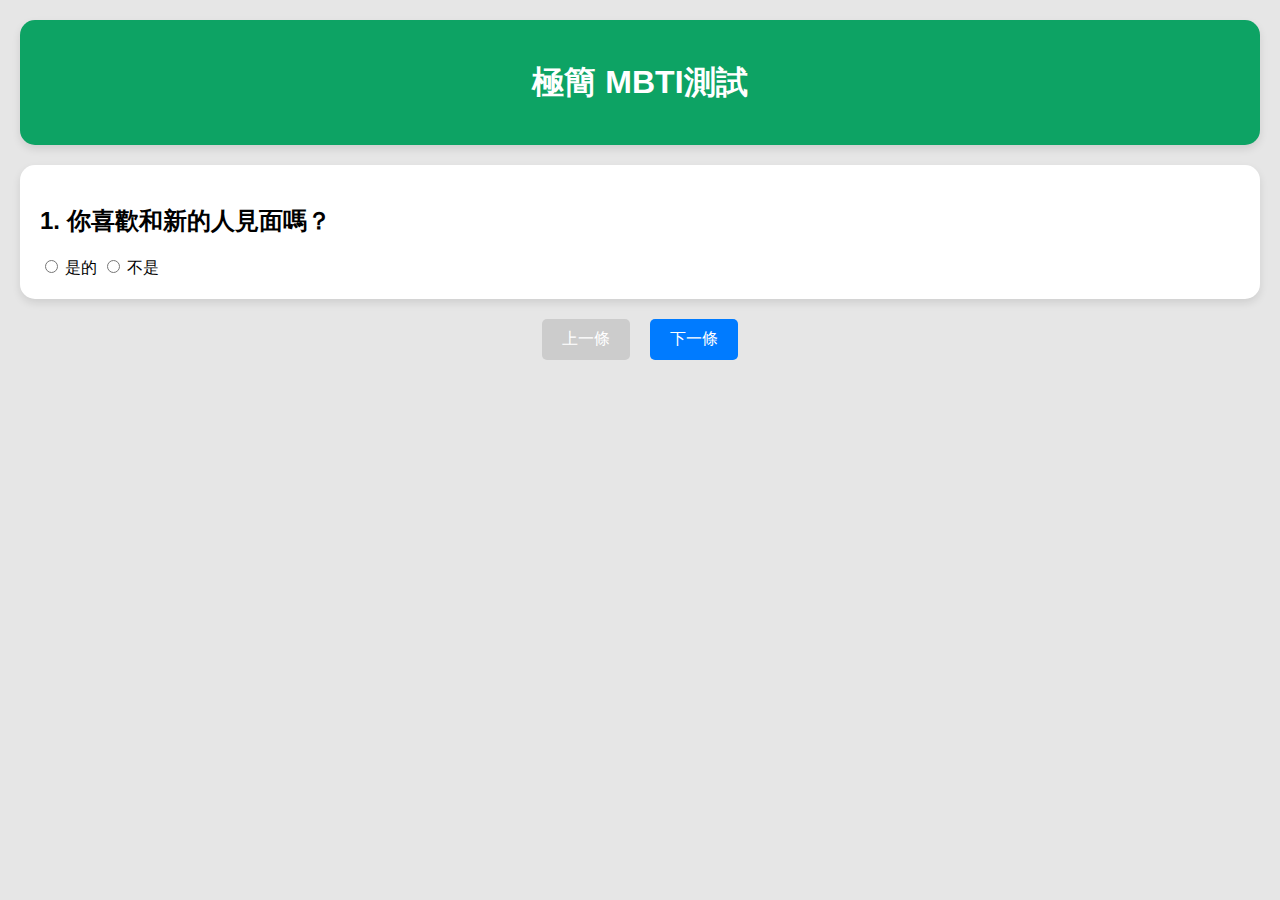
<file: index.html>
<!DOCTYPE html>
<html lang="ko">

<head>
    <meta charset="UTF-8">
    <meta name="viewport" content="width=device-width, initial-scale=1.0">
    <title>極簡 MBTI測試</title>
    <link rel="stylesheet" href="style.css">
</head>

<body>
    <div class="title-box">
        <h1>極簡 MBTI測試</h1>
    </div>
    <form id="quiz">
        <div class="question-container" id="question-container"></div>
        <div class="navigation-buttons">
            <button type="button" id="prevButton" onclick="prevQuestion()" disabled>上一條</button>
            <button type="button" id="nextButton" onclick="nextQuestion()">下一條</button>
        </div>
    </form>

    <div id="myModal" class="modal">
        <div class="modal-content">
            <span class="close" onclick="closeModal()">&times;</span>
            <div id="results"></div>
        </div>
    </div>

    <script src="script.js"></script>
</body>

</html>
</file>
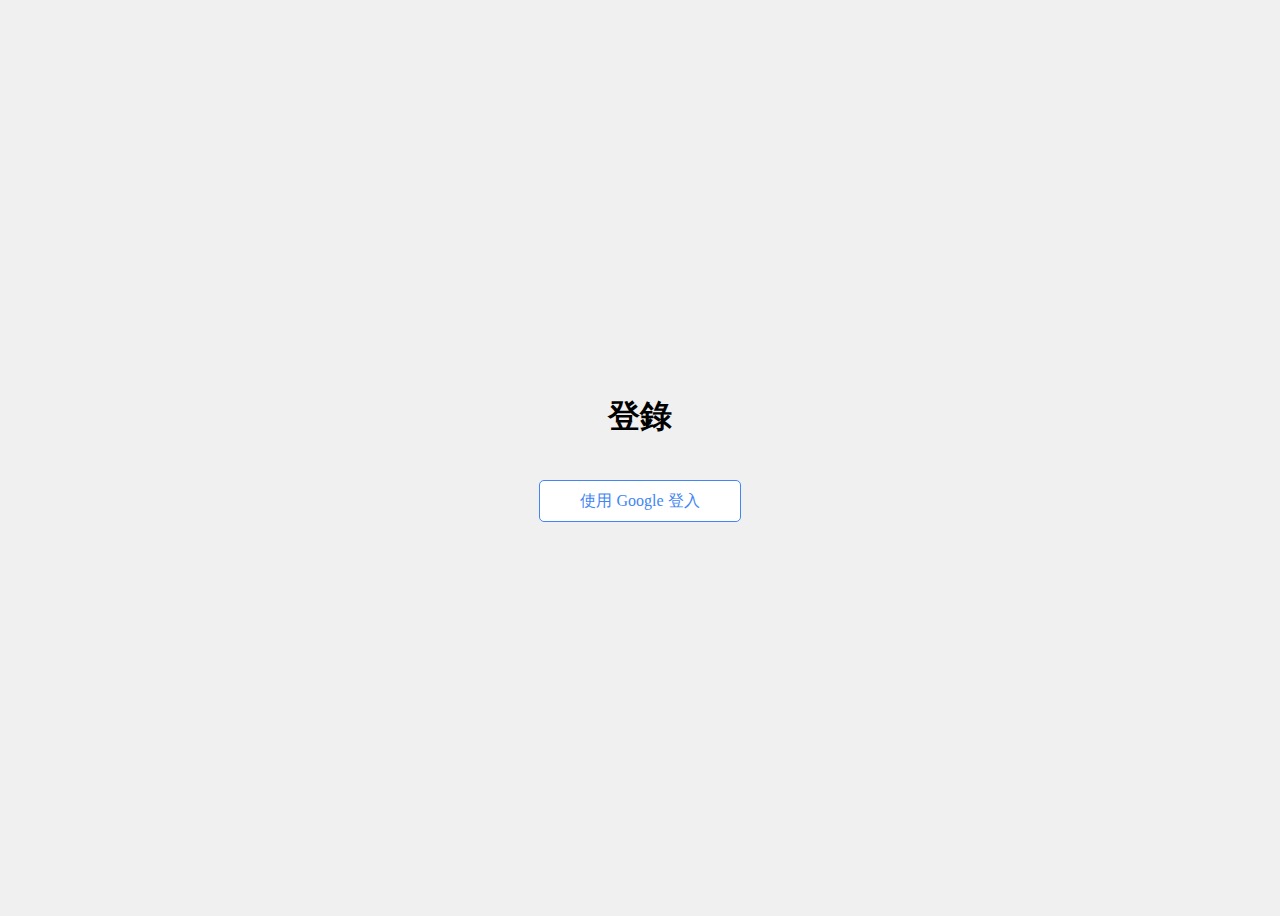
<file: login.html>
<!DOCTYPE html>
<html lang="zh">
<head>
    <meta charset="UTF-8">
    <meta name="viewport" content="width=device-width, initial-scale=1.0">
    <title>登錄頁面</title>
    <script src="https://accounts.google.com/gsi/client" async defer></script>
    <script src="https://appleid.cdn-apple.com/appleauth/static/jsapi/appleid/1/en_US/appleid.auth.js"></script>
    <style>
        /* 自定義樣式 */
        body {
            display: flex;
            flex-direction: column;
            align-items: center;
            justify-content: center;
            height: 100vh;
            background-color: #f0f0f0;
        }
        .login-button {
            width: 200px;
            height: 40px;
            margin: 20px;
            display: flex;
            align-items: center;
            justify-content: center;
            border-radius: 5px;
            background-color: white;
            color: #4285F4;
            font-size: 16px;
            cursor: pointer;
            border: 1px solid #4285F4;
        }
        .login-button:hover {
            background-color: #f1f1f1;
        }
    </style>
</head>
<body>
    <h1>登錄</h1>
    
    <!-- Google 登入按鈕 -->
    <div id="g_id_onload"
         data-client_id="YOUR_GOOGLE_CLIENT_ID"
         data-callback="handleCredentialResponse">
    </div>
    <div class="login-button" onclick="handleGoogleLogin()">使用 Google 登入</div>

    <!-- Apple 登入按鈕 -->
    <div id="appleid-signin" data-color="black" data-border="true" data-type="sign in"></div>

    <script>
        // 初始化 Apple 登入
        document.addEventListener('DOMContentLoaded', function() {
            AppleID.auth.init({
                clientId: 'YOUR_APPLE_CLIENT_ID', // 替換為你的 Apple 客戶端 ID
                scope: 'email',
                redirectURI: 'YOUR_REDIRECT_URI', // 替換為你的重定向 URI
                usePopup: true // 使用彈出窗口
            });
        });

        function handleAppleLogin() {
            AppleID.auth.signIn().then(function(response) {
                console.log(response); // 用戶信息
                // 在這裡處理用戶登錄邏輯
                window.location.href = 'index.html'; // 登錄成功後重定向到問題頁面
            }).catch(function(error) {
                console.error(error);
            });
        }

        function handleCredentialResponse(response) {
            const user = jwt_decode(response.credential);
            console.log(user); // 用戶信息
            // 在這裡處理用戶登錄邏輯
            window.location.href = 'index.html'; // 登錄成功後重定向到問題頁面
        }

        function handleGoogleLogin() {
            // 觸發 Google 登入
            google.accounts.id.prompt(); // 這將顯示 Google 登入提示
        }
    </script>
</body>
</html>
</file>
<file: style.css>
body {
    font-family: Arial, sans-serif;
    background-color: #e6e6e6; /* 背景顏色 */
    margin: 0;
    padding: 20px;
}

h1 {
    text-align: center;
    color: #ffffff;
    margin-bottom: 20px;
}

.title-box {
    background-color: #0da364; /* 標題背景顏色 */
    border-radius: 15px; /* 圓角 */
    padding: 20px;
    box-shadow: 0 4px 8px rgba(0, 0, 0, 0.1); /* 陰影效果 */
    margin-bottom: 20px;
}

.question-container {
    background-color: #ffffff; /* 問題背景顏色 */
    border-radius: 15px; /* 圓角 */
    padding: 20px;
    box-shadow: 0 4px 8px rgba(0, 0, 0, 0.1); /* 陰影效果 */
    margin-bottom: 20px;
}

.modal {
    display: none;
    position: fixed;
    z-index: 1;
    left: 0;
    top: 0;
    width: 100%;
    height: 100%;
    overflow: auto;
    background-color: rgba(0, 0, 0, 0.4);
}

.modal-content {
    background-color: #fefefe;
    margin: auto;
    padding: 20px;
    border: 1px solid #888;
    width: 80%;
    max-width: 600px;
    text-align: center;
    border-radius: 15px;
    box-shadow: 0 4px 8px rgba(0, 0, 0, 0.2);
}

.modal-content img {
    width: 300px;
    height: auto;
}

.close {
    color: #aaa;
    float: right;
    font-size: 28px;
    font-weight: bold;
}

.close:hover,
.close:focus {
    color: black;
    text-decoration: none;
    cursor: pointer;
}

.navigation-buttons {
    margin-top: 20px;
    display: flex;
    justify-content: center; /* 中心對齊 */
}

button {
    margin: 0 10px;
    padding: 10px 20px;
    font-size: 16px;
    border: none; /* 去掉邊框 */
    border-radius: 5px; /* 圓角 */
    background-color: #007bff; /* 按鈕背景顏色 */
    color: white; /* 按鈕文字顏色 */
    cursor: pointer; /* 鼠標指針 */
    transition: background-color 0.3s; /* 背景顏色過渡效果 */
}

button:hover {
    background-color: #0056b3; /* 懸停時的背景顏色 */
}

button:disabled {
    background-color: #ccc; /* 禁用狀態的背景顏色 */
    cursor: not-allowed; /* 禁用狀態的鼠標指針 */
}
</file>
